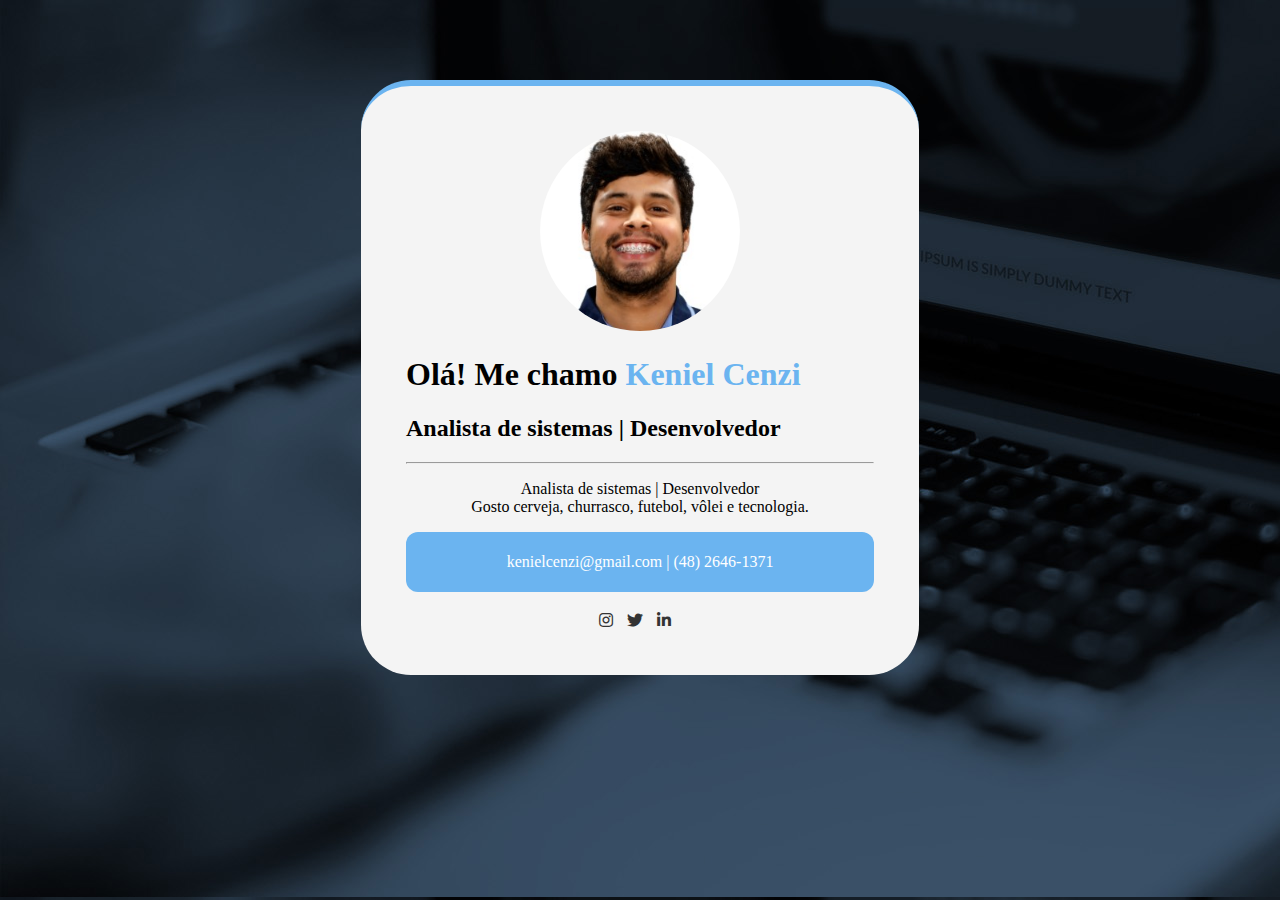
<file: Exercicio 01/index.html>
<!DOCTYPE html>
<html lang="pt">

<head>
    <meta charset="UTF-8">
    <meta name="viewport" content="width=device-width, initial-scale=1.0">
    <link rel="stylesheet" href="style/style.css">
    <link href="https://fonts.googleapis.com/css?family=Montserrat" rel="stylesheet">
    <link rel="stylesheet" href="https://use.fontawesome.com/releases/v5.6.3/css/all.css">
    <title>Cartão de visita</title>
</head>

<body>
    <section>
        <div class="cartao-visita">
            <div id="imagem">
                <img src="img/perfil.jpeg" alt="Imagem de perfil" class="imagem-perfil">
            </div>
            <div id="descricao">
                <h1 class="titulo">Olá! Me chamo <span class="titulo-cor">Keniel Cenzi</span></h1>
                <h2 class="profile-subtitle">Analista de sistemas | Desenvolvedor </h2>
                <hr />
                <div class="descricao">
                    <p>
                        Analista de sistemas | Desenvolvedor <br>
                        Gosto cerveja, churrasco, futebol, vôlei e tecnologia.
                    </p>
                </div>
                <div class="contato">
                    <p>kenielcenzi@gmail.com | (48) 2646-1371</p>
                </div>

                <div class="rodape">
                    <a href="#" class="icone-rodape"><i class="fab fa-instagram"></i></a>
                    <a href="#" class="icone-rodape"><i class="fab fa-twitter"></i></a>
                    <a href="#" class="icone-rodape"><i class="fab fa-linkedin-in"></i></a>
                </div>
            </div>
        </div>
    </section>
</body>

</html>
</file>
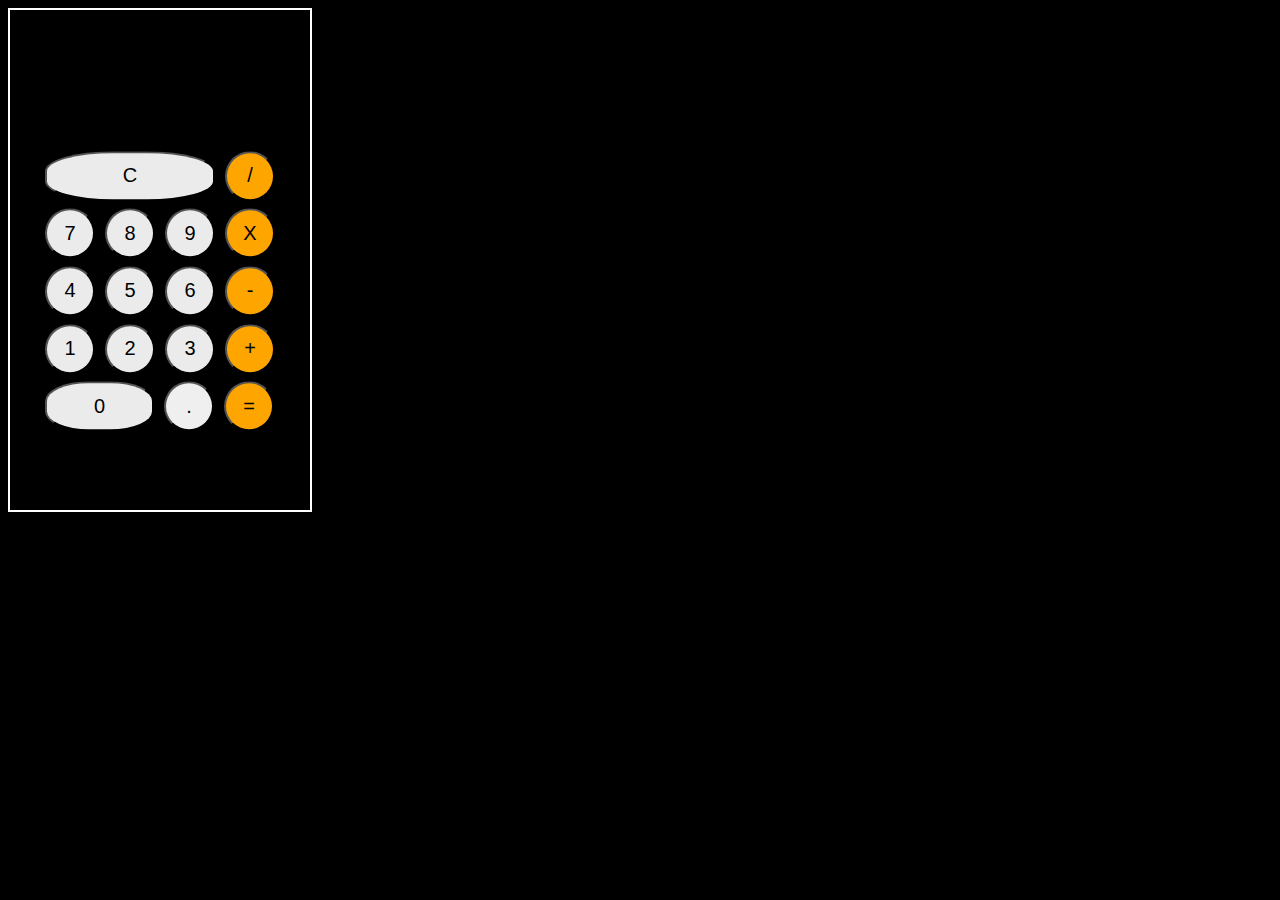
<file: Exercicio 02/index.html>
<!DOCTYPE html>
<html lang="pt">

<head>
    <meta charset="UTF-8">
    <meta name="viewport" content="width=device-width, initial-scale=1.0">
    <link rel="stylesheet" href="style/style.css">
    <title>Calculadora</title>
</head>

<body>
    <div id="calculadora">
        <div id="painel-operacoes"></div>
        <div id="botoes">
            <div id="clear">
                <button id="clean" onclick="CleanPainelCalc()">C</button>               
                <button id="divide" onclick="CalculaResultadoOperacao(0)">/</button>               
            </div>

            <div id="sete-nove">
                <button id="sete" onclick="addNumeroCalc(7)">7</button>
                <button id="oito" onclick="addNumeroCalc(8)">8</button>
                <button id="nove" onclick="addNumeroCalc(9)">9</button>
                <button id="multiplica" onclick="CalculaResultadoOperacao(1)">X</button>
            </div>

            <div id="quatro-seis">
                <button id="quatro" onclick="addNumeroCalc(4)">4</button>
                <button id="cinco" onclick="addNumeroCalc(5)">5</button>
                <button id="seis" onclick="addNumeroCalc(6)">6</button>
                <button id="subtrai" onclick="CalculaResultadoOperacao(2)">-</button>
            </div>

            <div id="um-tres">
                <button id="sete" onclick="addNumeroCalc(1)">1</button>
                <button id="dois" onclick="addNumeroCalc(2)">2</button>
                <button id="tres" onclick="addNumeroCalc(7)">3</button>
                <button id="soma" onclick="CalculaResultadoOperacao(3)">+</button>     
            </div>

            <div id="zero-virgula">
                <button id="zero" onclick="addNumeroCalc(0)">0</button>
                <button id="ponto" onclick="addNumeroCalc('.')">.</button>
                <button id="igual" onclick="CalculaResultadoOperacao(4)">=</button>
            </div>            
        </div>       
    </div>

    <script src="script/script.js"></script>

</body>

</html>
</file>
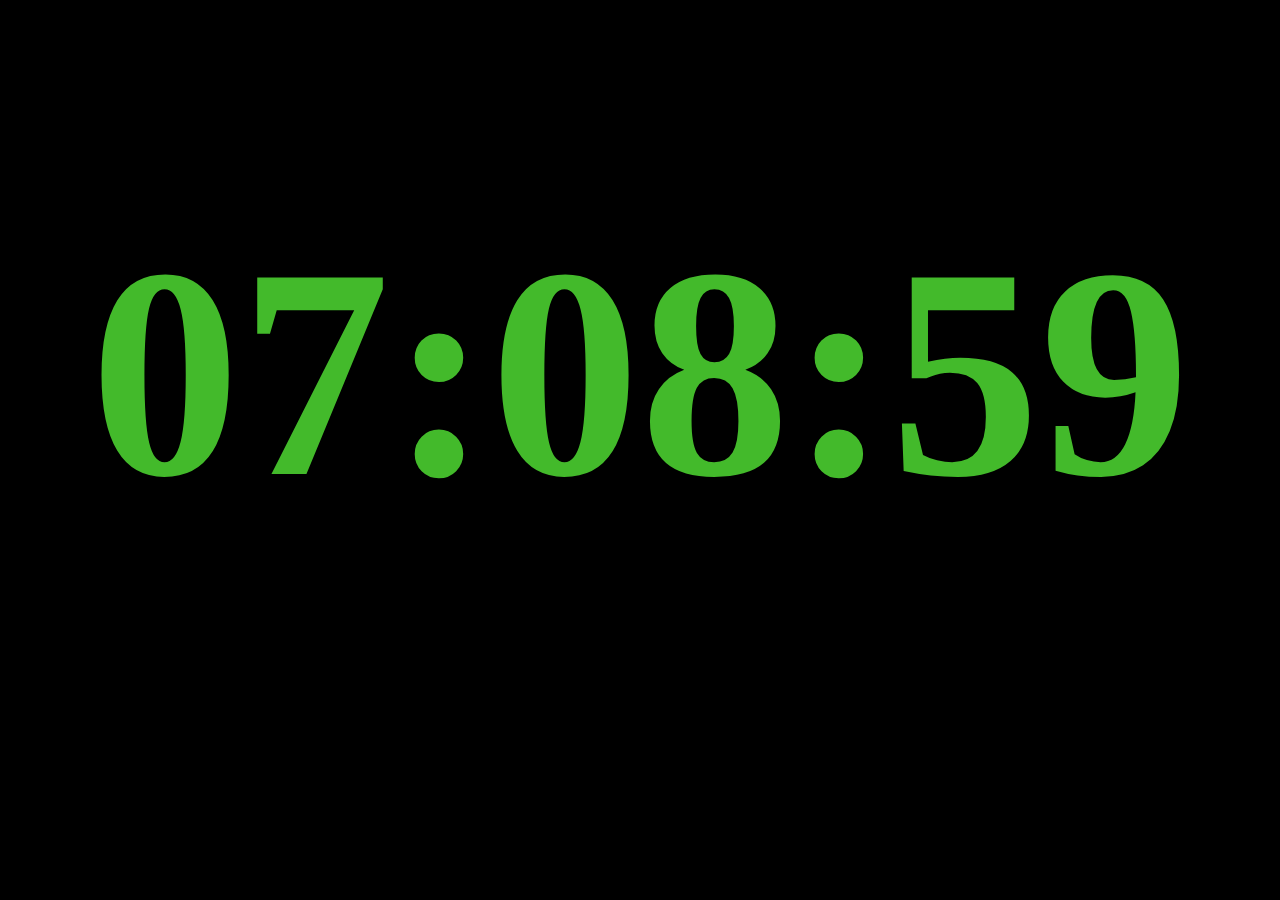
<file: Exercicio 03/index.html>
<!DOCTYPE html>
<html lang="en">
<head>
    <meta charset="UTF-8">
    <meta name="viewport" content="width=device-width, initial-scale=1.0">
    <link rel="stylesheet" href="style/style.css">
    <title>Relógio digital</title>
</head>
<body>
    <div id="horas">
        <h1 id="HoraAtual">15:30</h1>
    </div>    

    <script src="script/script.js"></script>
</body>
</html>
</file>
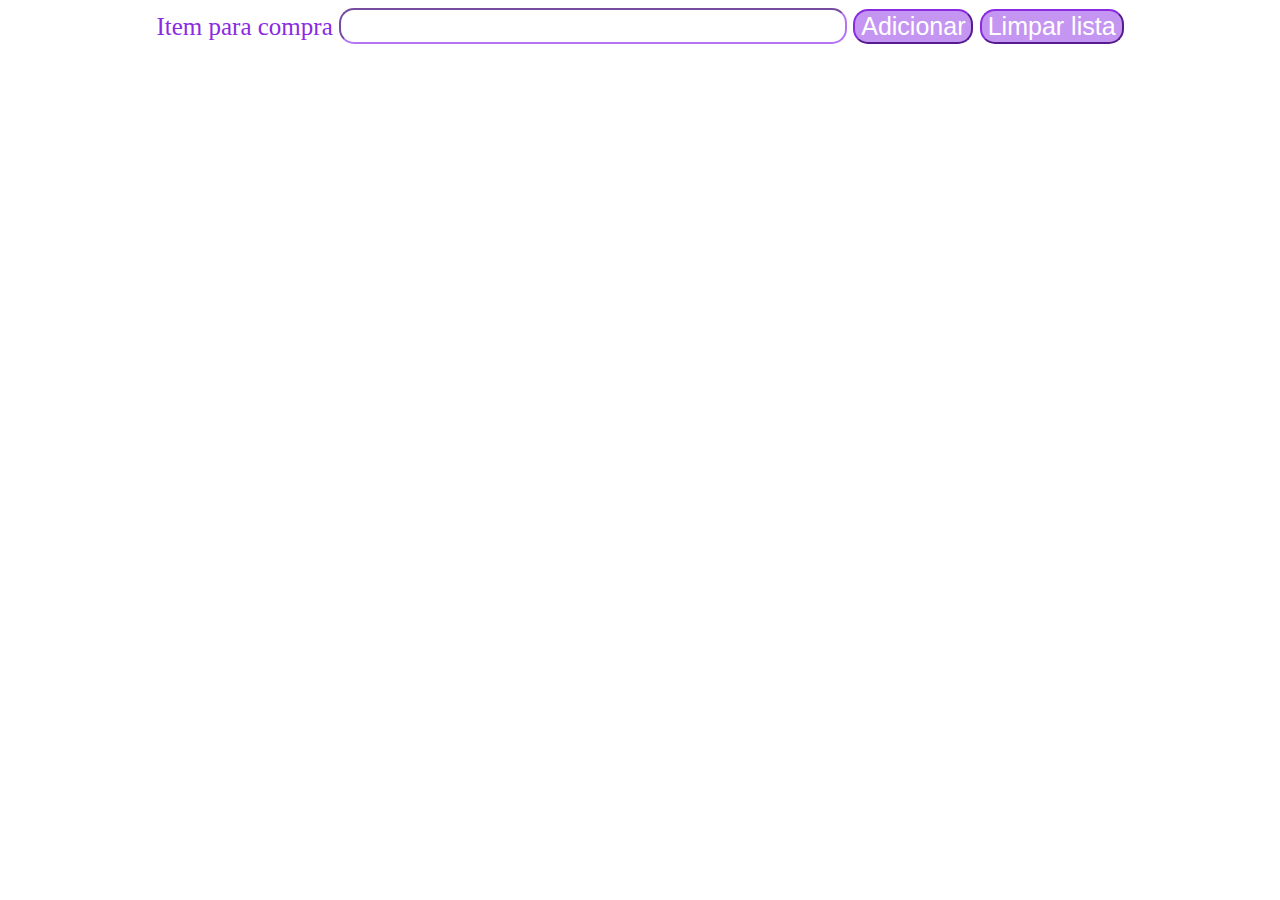
<file: Exercicio 04/index.html>
<!DOCTYPE html>
<html lang="pt">

<head>
    <meta charset="UTF-8">
    <meta name="viewport" content="width=device-width, initial-scale=1.0">
    <link rel="stylesheet" href="style/style.css">    
    <title>Lista de compras</title>
</head>

<body>
    <div class="add-item">
        <label for="label-item-adicionar" id="label-item-adicionar">Item para compra</label>
        <input type="text" id="item-adicionar">

        <button id="adicionar-item" onclick="injectHtml()">Adicionar</button>
        <button id="limpar-itens" onclick="limparTarefas()">Limpar lista</button>
    </div>
    <ul id="lista-itens">        
    </ul>

    <script src="script/script.js"></script>
</body>

</html>
</file>
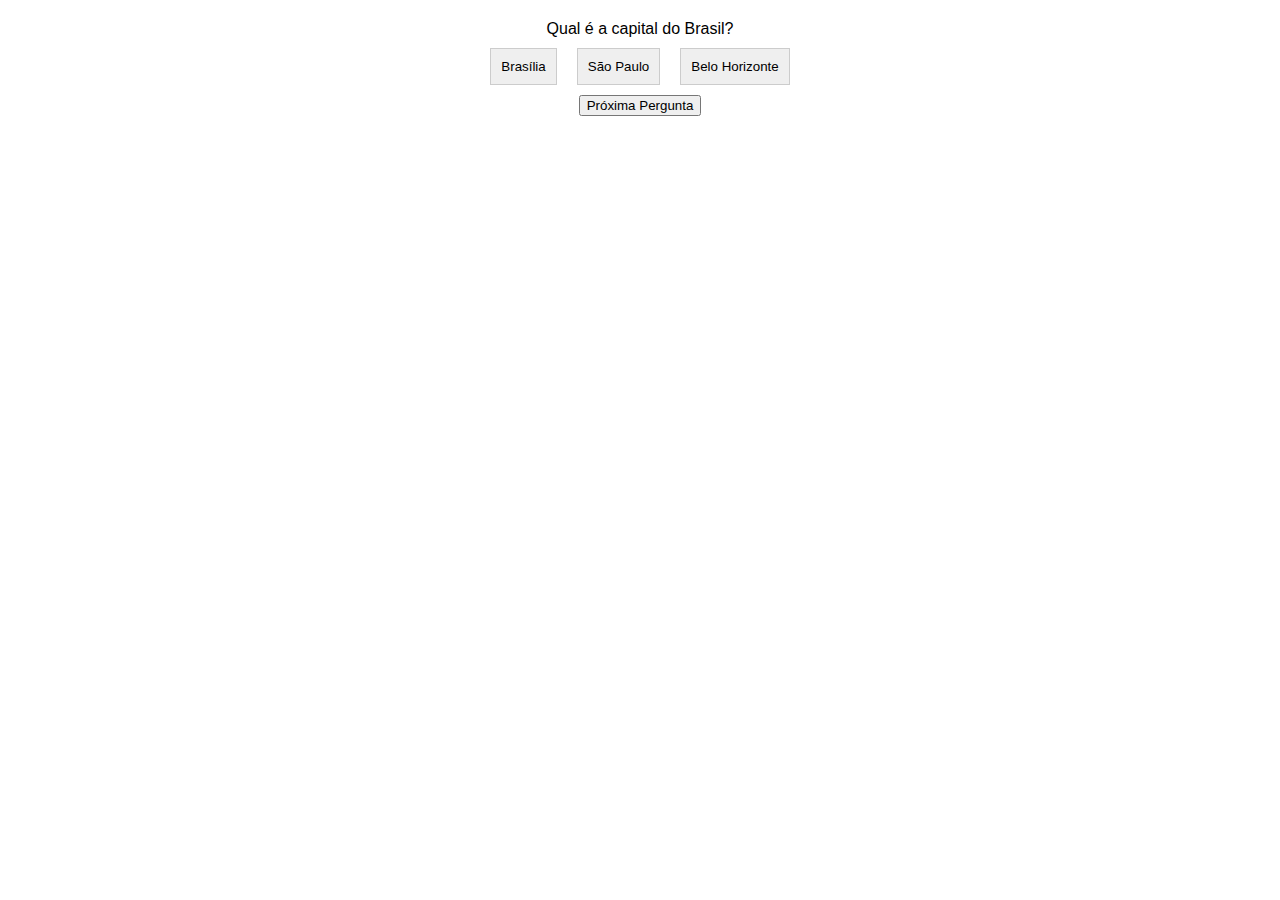
<file: Exercicio 05/index.html>
<!DOCTYPE html>
<html lang="en">
<head>
    <meta charset="UTF-8">
    <meta name="viewport" content="width=device-width, initial-scale=1.0">
    <title>Quiz de Perguntas</title>
    <link rel="stylesheet" href="style/style.css">
</head>
<body>
    <div id="quiz-container">
        <div id="pergunta-container"></div>
        <div id="opcoes-container" class="opcoes"></div>
        <button onclick="proximoPergunta()">Próxima Pergunta</button>
    </div>

    <script src="script/script.js"></script>
</body>
</html>
</file>
<file: Exercicio 01/style/style.css>
body {
    margin: 0; 
    overflow: hidden;
    background: url('../img/background.jpg')
}

.cartao-visita {
    max-width: 468px;
    width: 100%;
    margin: 80px auto;
    background: #f4f4f4;
    padding: 45px;
    border-top: 6px solid #6bb4f0;
    border-radius: 50px;
  }

  #imagem {
    width: 200px;
    margin: 0 auto;
  }

  .imagem-perfil{
    width: 100%;
  border-radius: 100%;
  }

  .descricao{
    text-align: center;
  }
  
  .contato {
    text-align: center;
    border-radius: 12px;
    padding: 5px 10px;
    background: #6bb4f0;
    color:#fff;
  }
  
  .rodape {
    margin-top: 20px;
    text-align: center;
  }
  
  .icone-rodape {
    color:#333;
    font-size: 16px;
    margin-right: 10px;
  }

  .titulo-cor{
    color: #6bb4f0;
  }
</file>
<file: Exercicio 02/style/style.css>
body {
    background-color: black;
}

#calculadora {
    width: 300px;
    height: 500px;
    border: 2px solid white;
    position: relative;
    color: white;
    font-size: 40px;
}

#painel-operacoes {
    height: 100px;
    width: 280px;
    position: absolute;
    top: 12%;
    left: 50%;
    transform: translate(-50%, -50%);
}

#botoes {
    display: block;    
    height: 360px;
    width: 280px;
    position: absolute;
    top: 60%;
    left: 50%;
    transform: translate(-50%, -50%);
}

#zero-virgula,
#sete-nove,
#quatro-seis,
#um-tres,
#clear {
    width: 230px;
    position: absolute;
    top: 80%;
    left: 50%;
    transform: translate(-50%, -50%);
}

#zero-virgula {
    position: absolute;
    top: 76%;
    left: 50%;
    transform: translate(-50%, -50%);
}

#sete-nove {
    position: absolute;
    top: 28%;
    left: 50%;
    transform: translate(-50%, -50%);

}

#quatro-seis {
    position: absolute;
    top: 44%;
    left: 50%;
    transform: translate(-50%, -50%);

}

#um-tres {
    position: absolute;
    top: 60%;
    left: 50%;
    transform: translate(-50%, -50%);
}

#clear {
    position: absolute;
    top: 12%;
    left: 50%;
    transform: translate(-50%, -50%);
}

button {
    border-radius: 50%;
    height: 50px;
    width: 50px;
    font-size: 20px;
    border-color: black;
}

#zero {
    width: 109px;
    border-radius: 40%;
}

#clean {
    width: 170px;
    border-radius: 40%;
    background-color: rgb(235, 235, 235);
}

#multiplica,
#subtrai,
#divide,
#soma,
#igual {
    background-color: orange;
}

#um,
#dois,
#tres,
#quatro,
#cinco,
#seis,
#sete,
#oito,
#nove,
#zero,
#virgula {
    background-color: rgb(235, 235, 235);
}
</file>
<file: Exercicio 03/style/style.css>
body{
    background-color: black;
}

h1{
    color: rgb(67, 186, 43);
    font-size: 300px;
    text-align: center;
}
</file>
<file: Exercicio 04/style/style.css>
input, button, body {
    font-size: 25px;
}

input{
    color: rgb(197, 150, 241);;
}

.add-item {
    text-align: center;
    background-size: cover;
    /* Ajusta o tamanho da imagem para cobrir todo o corpo */
    background-position: center;
    /* Centraliza a imagem */
}

#label-item-adicionar {
    color: blueviolet;
}

#item-adicionar {
    border-top-left-radius: 15px;
    border-top-right-radius: 15px;
    border-bottom-left-radius: 15px;
    border-bottom-right-radius: 15px;
    border-color: rgb(181, 117, 242);
    width: 500px;
    height: 30px;
}

#item-adicionar::placeholder {
    color: rgb(221, 194, 247);
}

#adicionar-item,
#limpar-itens,
#deletar,
#finalizar {
    border-top-left-radius: 15px;
    border-top-right-radius: 15px;
    border-bottom-left-radius: 15px;
    border-bottom-right-radius: 15px;
    border-color: blueviolet;
    background-color: rgb(197, 150, 241);
    color: white;    
}

#lista-item {
    text-align: center;
}

input[type="checkbox"] {
    width: 20px;
    height: 20px;
}

li {
    list-style-type: none;
    color: blueviolet;
}
</file>
<file: Exercicio 05/style/style.css>
body {
    font-family: Arial, sans-serif;
    text-align: center;
    margin: 20px;
}

#quiz-container {
    max-width: 600px;
    margin: 0 auto;
}

.opcao {
    margin: 10px;
    padding: 10px;
    border: 1px solid #ccc;
    cursor: pointer;
}

.opcao:hover {
    background-color: #f0f0f0;
}
</file>
